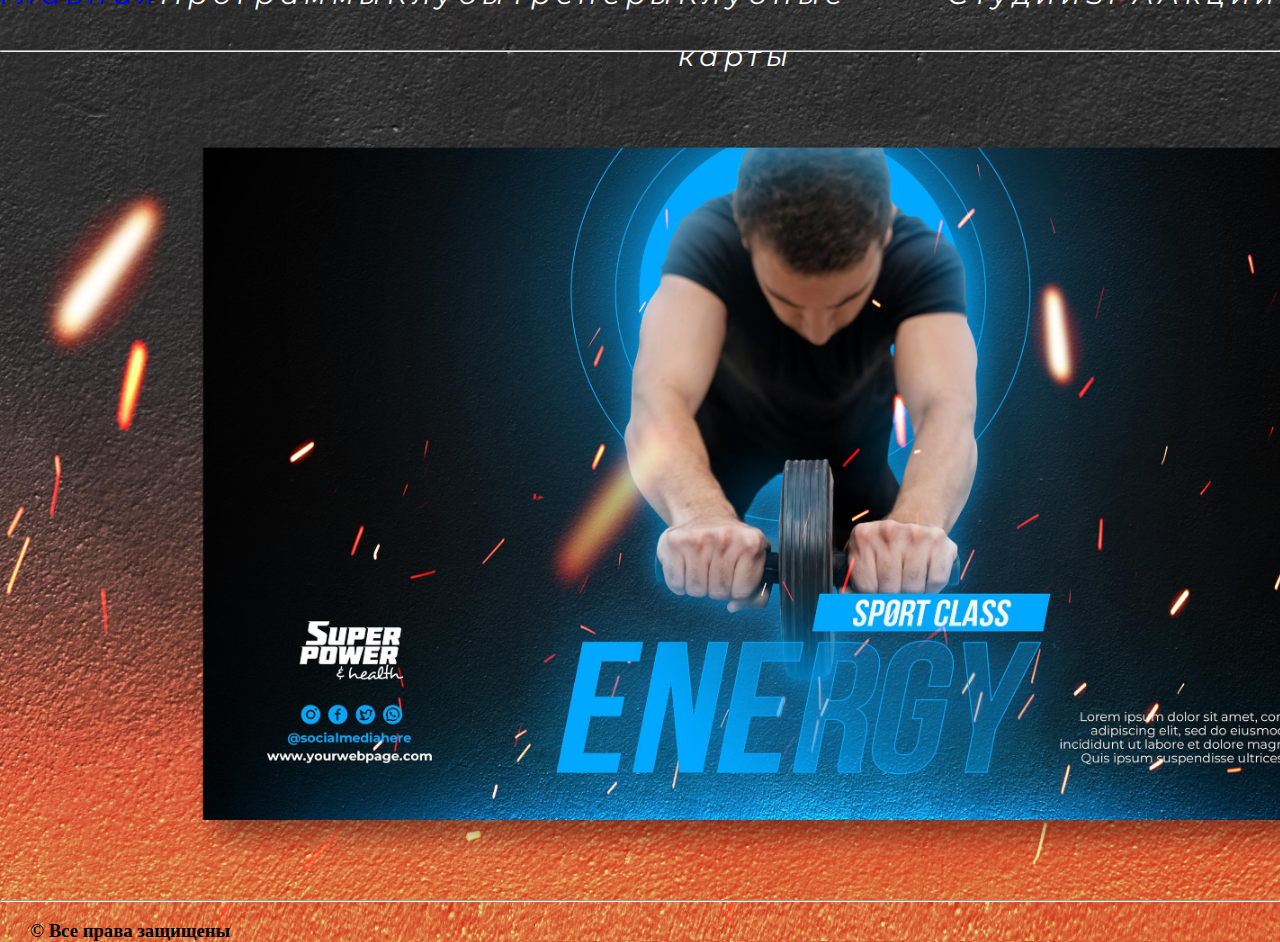
<file: project/index.html>
<!DOCTYPE html>
<html lang="en">

<head>
    <meta charset="UTF-8">
    <title>workout</title>
    <link rel="stylesheet" href="style.css">
    <style>
        @import url('https://fonts.googleapis.com/css2?family=Montserrat:ital,wght@0,400;1,100&display=swap');

    </style>
</head>

<body>
    <div class="wrapper">
        <!--    <h1>Воркаут</h1>-->
        <div class="background_index">
            <div class="menu">
                <br>
                <ul>
                    <li><a href="index.html">
                            <h1>Главная</h1>
                        </a></li>
                    <li><a href="programs.html">
                            <h1>Программы</h1>
                        </a></li>
                    <li><a href="klubs.html">
                            <h1>Клубы</h1>
                        </a></li>
                    <li><a href="treners.html">
                            <h1>Тренеры</h1>
                        </a></li>
                    <li><a href="kards.html">
                            <h1>Клубные карты</h1>
                        </a></li>
                    <li><a href="studies.html">
                            <h1>Студии</h1>
                        </a></li>
                    <li><a href="spa.html">
                            <h1>SPA</h1>
                        </a></li>
                    <li><a href="sales.html">
                            <h1>Акции</h1>
                        </a></li>
                </ul>
            </div>
            <hr>
        </div>

    </div>
    
    <div class="footer_main">
        <hr>
        <br>
        <h3>&#169 Все права защищены</h3>
    </div>


</body>

</html>
</file>
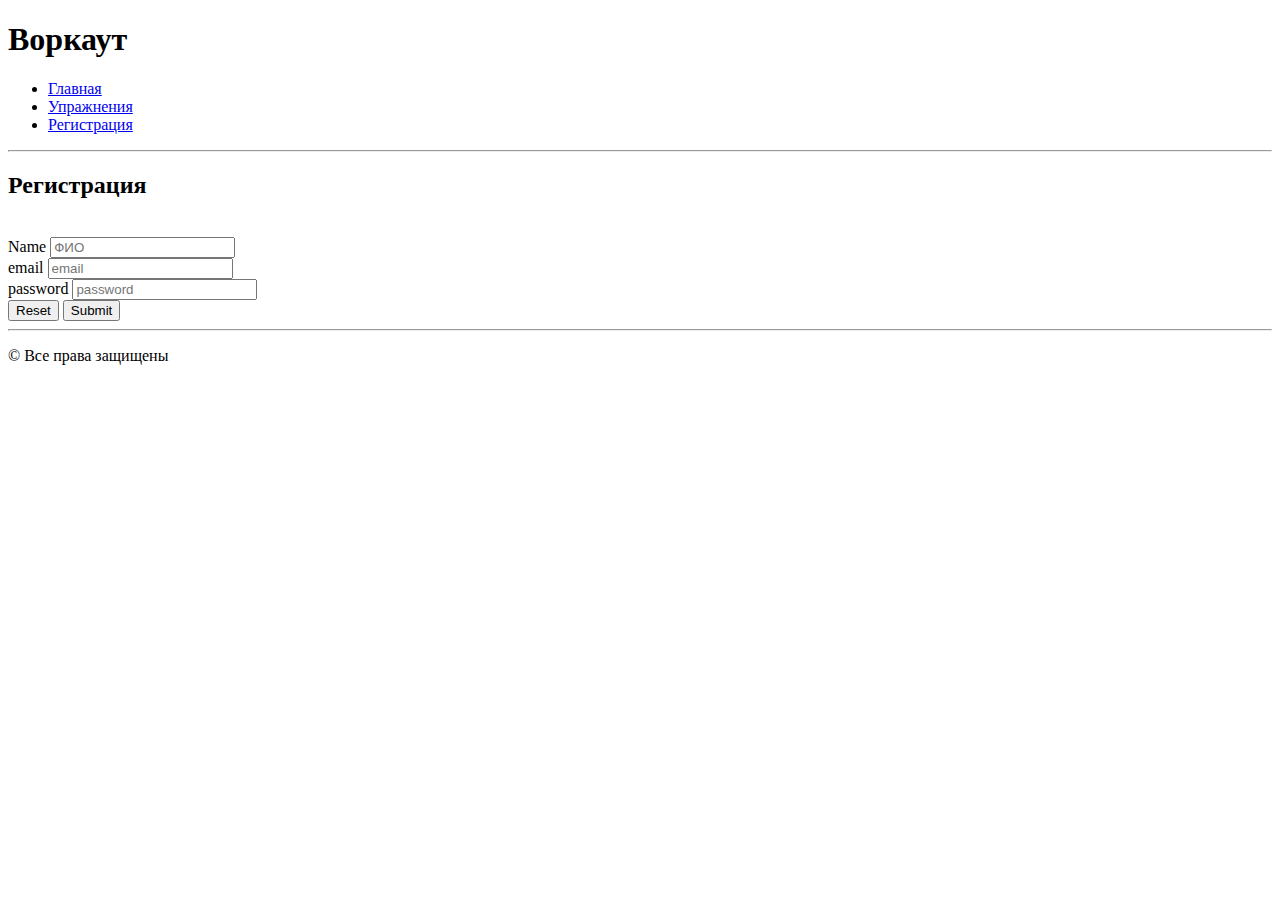
<file: project/auth.html>
<!DOCTYPE html>
<html lang="en">

<head>
    <meta charset="UTF-8">
    <title>workout</title>
</head>

<body>
    <h1>Воркаут</h1>
    <div class="menu">
        <ul>
            <li><a href="index.html">Главная</a></li>
            <li><a href="exercise.html">Упражнения</a></li>
            <li><a href="auth.html">Регистрация</a></li>
        </ul>
    </div>

    <hr>

    <h2>Регистрация</h2>
    <form action="#">
        <br>
        Name
        <input type="text" placeholder="ФИО">
        <br>
        email
        <input type="email" placeholder="email">
        <br>
        password
        <input type="password" placeholder="password">
        <br>
        <input type="reset">
        <input type="submit">
    </form>

    <hr>
    <p>&copy; Все права защищены</p>
</body>

</html>
</file>
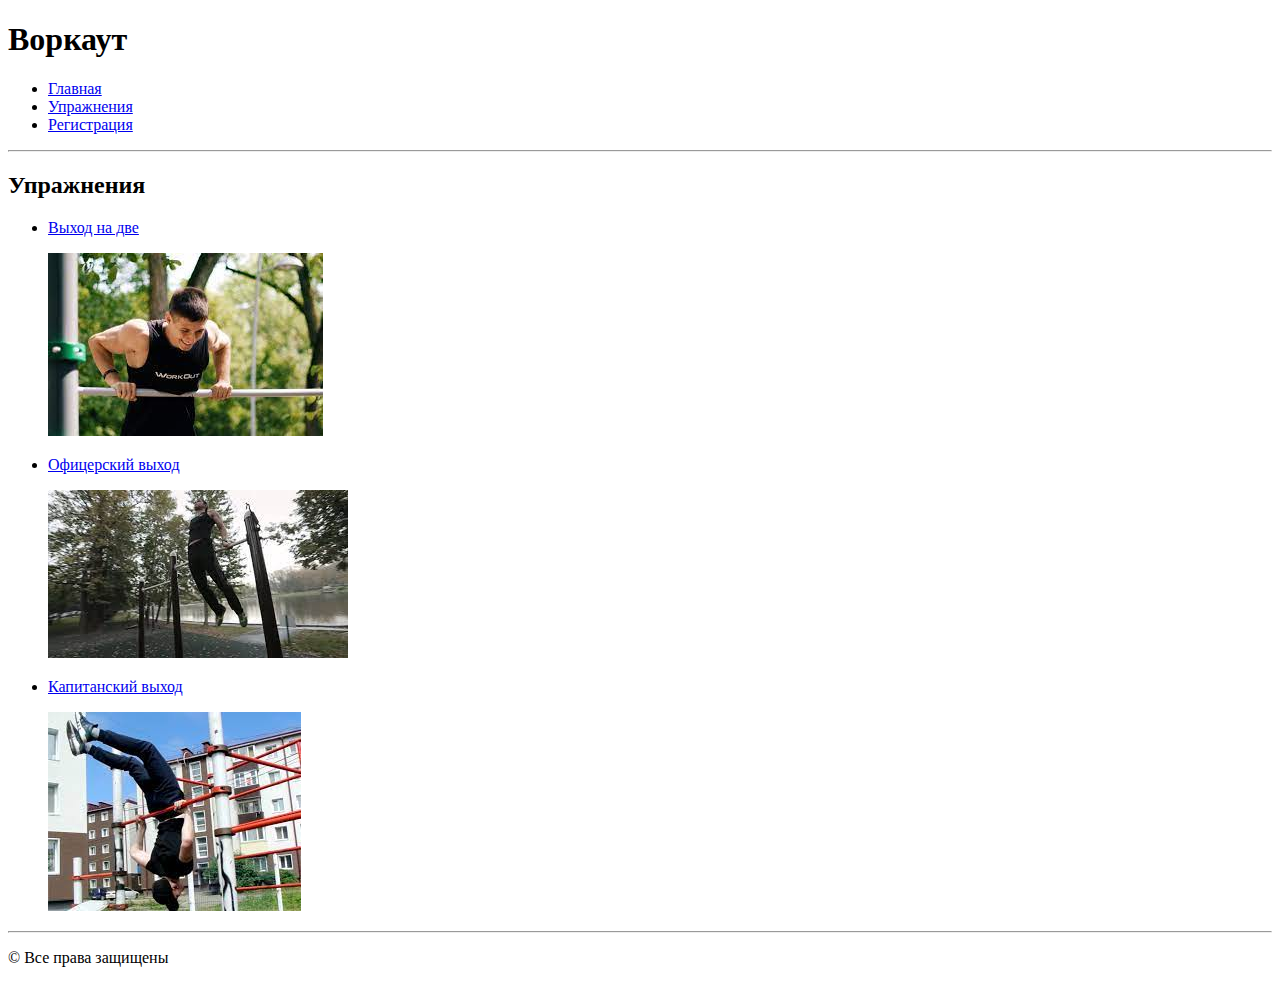
<file: project/exercise.html>
<!DOCTYPE html>
<html lang="en">

<head>
    <meta charset="UTF-8">
    <title>workout</title>
</head>

<body>
    <h1>Воркаут</h1>
    <ul>
        <li><a href="index.html">Главная</a></li>
        <li><a href="exercise.html">Упражнения</a></li>
        <li><a href="auth.html">Регистрация</a></li>
    </ul>
    <hr>
    <h2>Упражнения</h2>
    <ul>
        <li>
            <p><a href="#">Выход на две</a></p>
            <img src="img/exit_on_two.jpg" alt="">
        </li>
        <li>
            <p><a href="#">Офицерский выход</a></p>
            <img src="img/officer.jpg" alt="">
        </li>
        <li>
            <p><a href="#">Капитанский выход</a></p>
            <img src="img/kap.jpg" alt="">
        </li>
    </ul>
    <hr>
    <p>© Все права защищены</p>
</body>

</html>
</file>
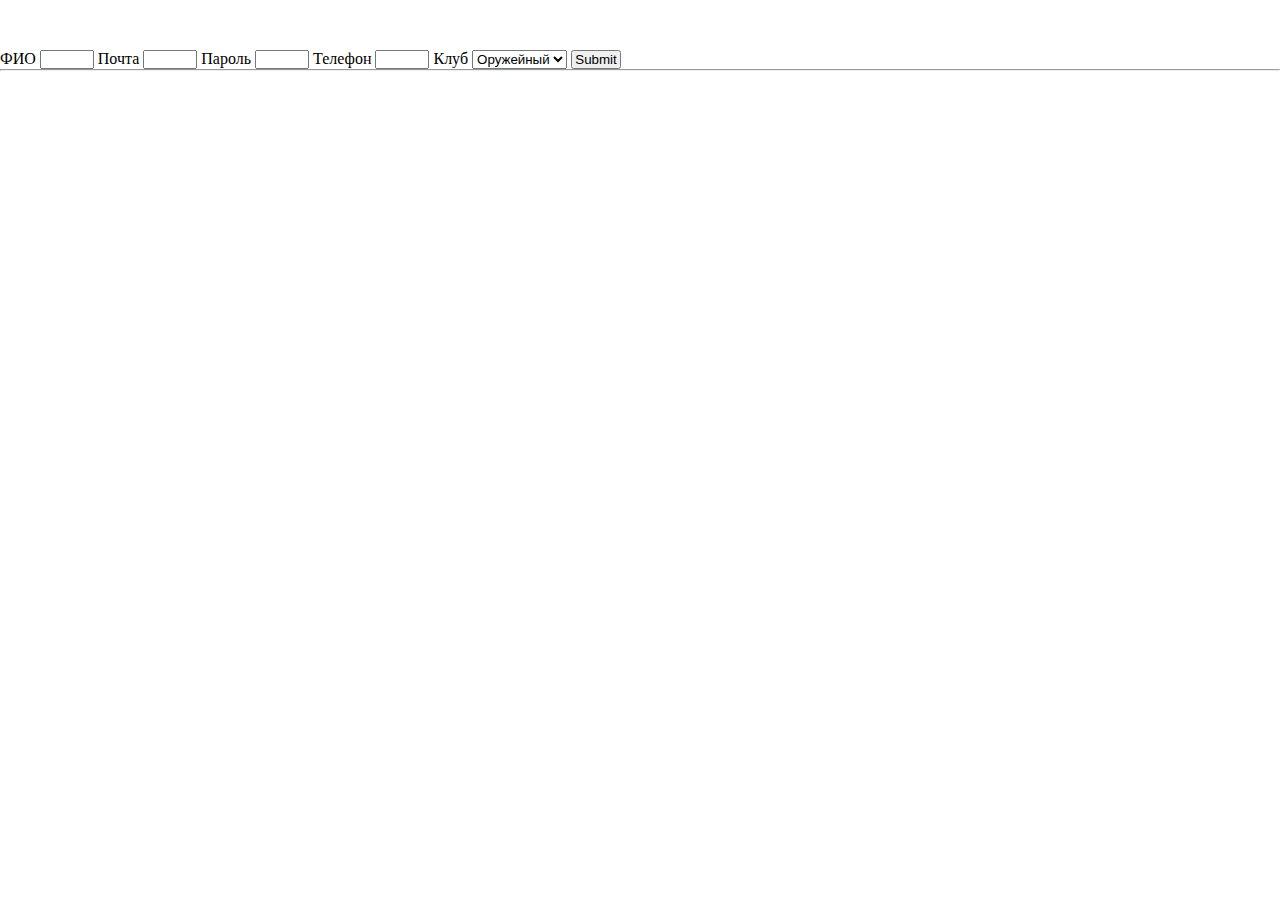
<file: project/kards.html>
<!DOCTYPE html>
<html lang="en">

<head>
    <meta charset="UTF-8">
    <title>workout</title>
    <link rel="stylesheet" href="style.css">
    <style>
        @import url('https://fonts.googleapis.com/css2?family=Montserrat:ital,wght@0,400;1,100&display=swap');

    </style>
</head>

<body>
    <!--    <h1>Воркаут</h1>-->

    <div class="menu">
        <br>
        <ul>
            <li><a href="index.html">
                    <h1>Главная</h1>
                </a></li>
            <li><a href="programs.html">
                    <h1>Программы</h1>
                </a></li>
            <li><a href="klubs.html">
                    <h1>Клубы</h1>
                </a></li>
            <li><a href="treners.html">
                    <h1>Тренеры</h1>
                </a></li>
            <li><a href="kards.html">
                    <h1>Регистрация</h1>
                </a></li>
            <li><a href="studies.html">
                    <h1>Студии</h1>
                </a></li>
            <li><a href="spa.html">
                    <h1>SPA</h1>
                </a></li>
            <li><a href="sales.html">
                    <h1>Акции</h1>
                </a></li>
        </ul>
    </div>

    <form action="#">
        ФИО
        <input type="text" id="name">
        Почта
        <input type="email" id="email">
        Пароль
        <input type="password" id="password">
        Телефон
        <input type="text" id="phone">
        Клуб
        <select name="" id="klub">
            <option>Оружейный</option>
            <option>Житная</option>
            <option>Сколково</option>
        </select>
        <input class="button" type="submit">
    </form>
    <hr>
    
    <script src="script.js"></script>
</body>

</html>
</file>
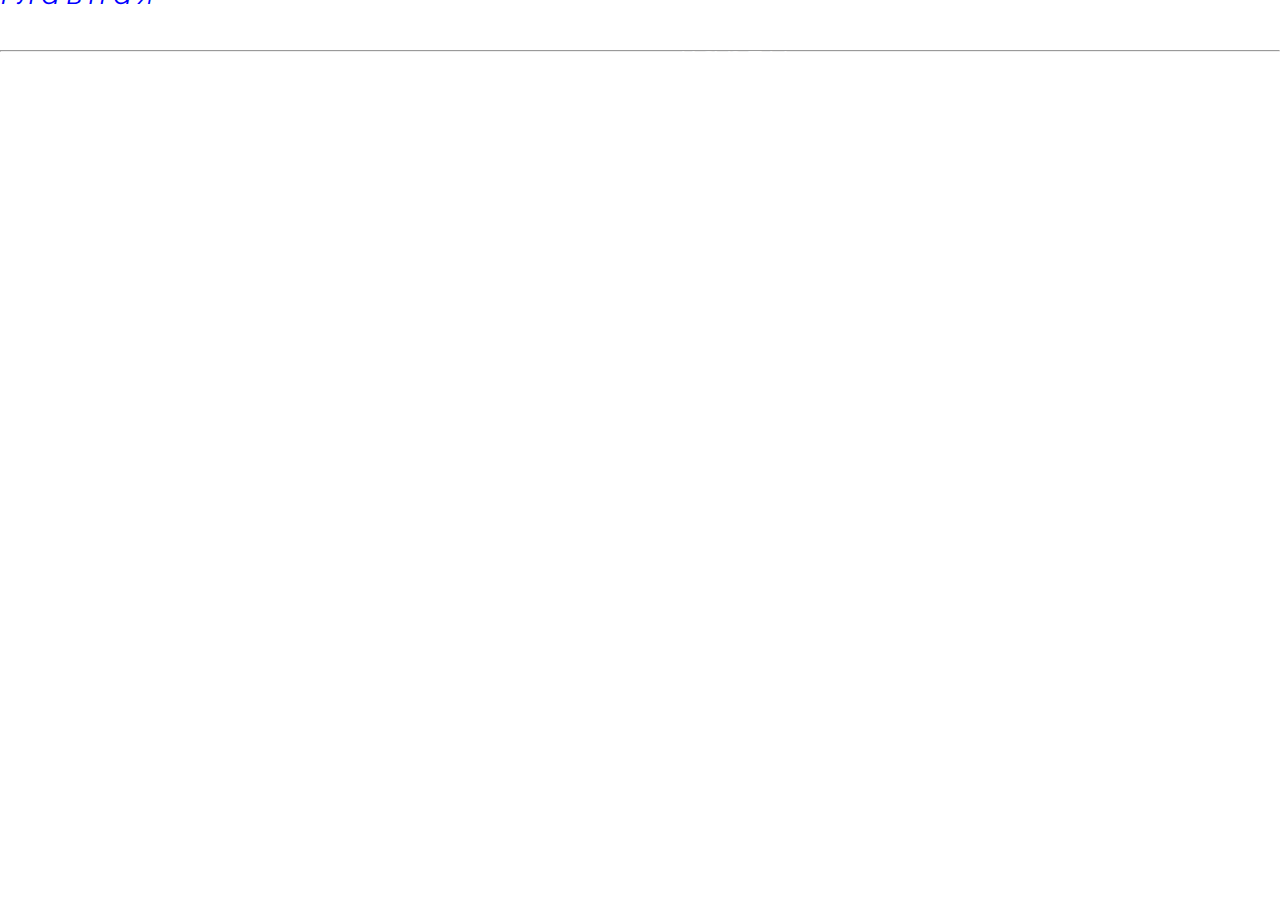
<file: project/klubs.html>
<!DOCTYPE html>
<html lang="en">

<head>
    <meta charset="UTF-8">
    <title>workout</title>
    <link rel="stylesheet" href="style.css">
    <style>
        @import url('https://fonts.googleapis.com/css2?family=Montserrat:ital,wght@0,400;1,100&display=swap');

    </style>
</head>

<body>
    <!--    <h1>Воркаут</h1>-->

    <div class="menu">
        <br>
        <ul>
           <li><a href="index.html">
                    <h1>Главная</h1>
                </a></li>
            <li><a href="programs.html">
                    <h1>Программы</h1>
                </a></li>
            <li><a href="klubs.html">
                    <h1>Клубы</h1>
                </a></li>
            <li><a href="treners.html">
                    <h1>Тренеры</h1>
                </a></li>
            <li><a href="kards.html">
                    <h1>Клубные карты</h1>
                </a></li>
            <li><a href="studies.html">
                    <h1>Студии</h1>
                </a></li>
            <li><a href="spa.html">
                    <h1>SPA</h1>
                </a></li>
            <li><a href="sales.html">
                    <h1>Акции</h1>
                </a></li>
        </ul>
    </div>
    <hr>
</body>

</html>
</file>
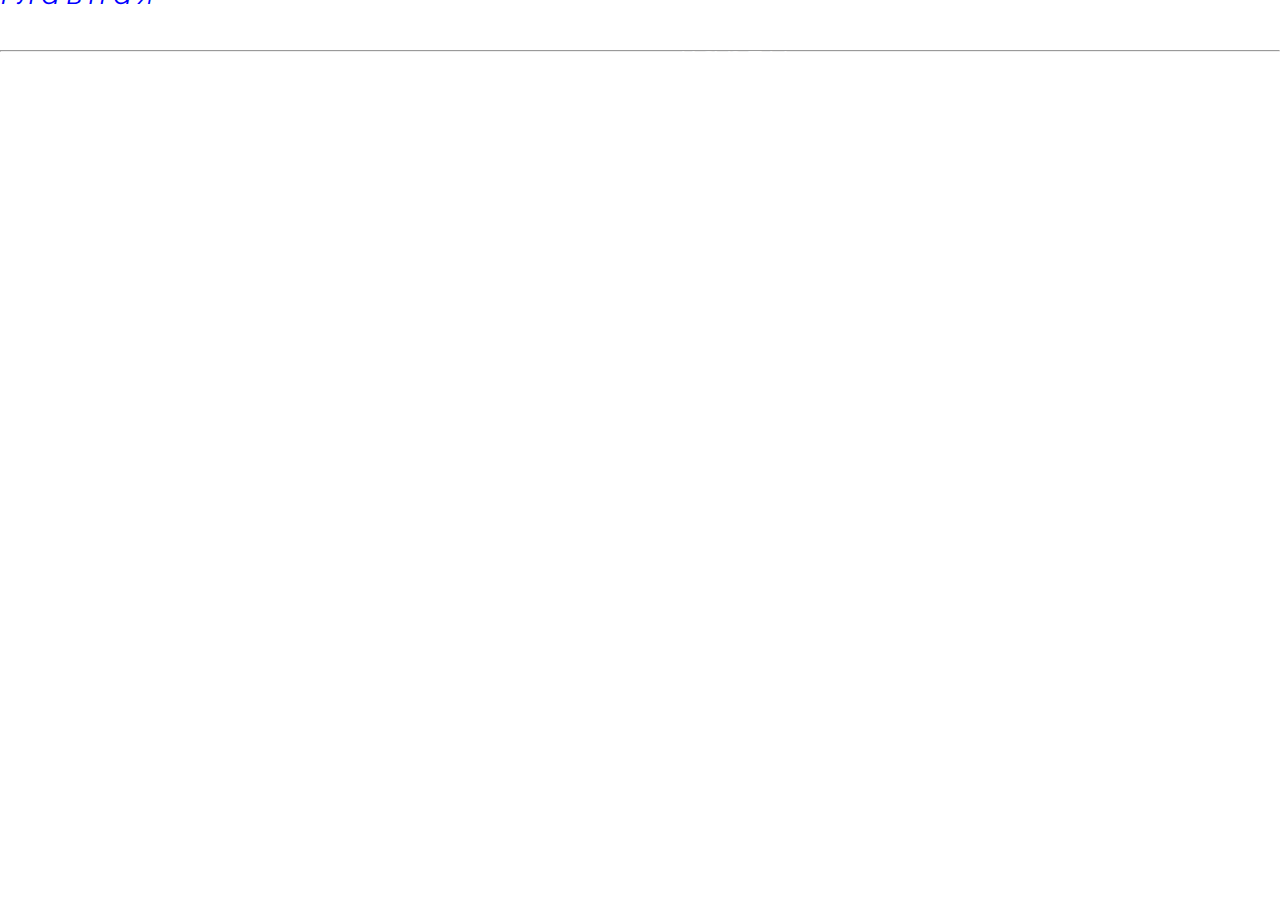
<file: project/spa.html>
<!DOCTYPE html>
<html lang="en">

<head>
    <meta charset="UTF-8">
    <title>workout</title>
    <link rel="stylesheet" href="style.css">
    <style>
        @import url('https://fonts.googleapis.com/css2?family=Montserrat:ital,wght@0,400;1,100&display=swap');

    </style>
</head>

<body>
    <!--    <h1>Воркаут</h1>-->

    <div class="menu">
        <br>
        <ul>
           <li><a href="index.html">
                    <h1>Главная</h1>
                </a></li>
            <li><a href="programs.html">
                    <h1>Программы</h1>
                </a></li>
            <li><a href="klubs.html">
                    <h1>Клубы</h1>
                </a></li>
            <li><a href="treners.html">
                    <h1>Тренеры</h1>
                </a></li>
            <li><a href="kards.html">
                    <h1>Клубные карты</h1>
                </a></li>
            <li><a href="studies.html">
                    <h1>Студии</h1>
                </a></li>
            <li><a href="spa.html">
                    <h1>SPA</h1>
                </a></li>
            <li><a href="sales.html">
                    <h1>Акции</h1>
                </a></li>
        </ul>
    </div>
    <hr>
</body>
</file>
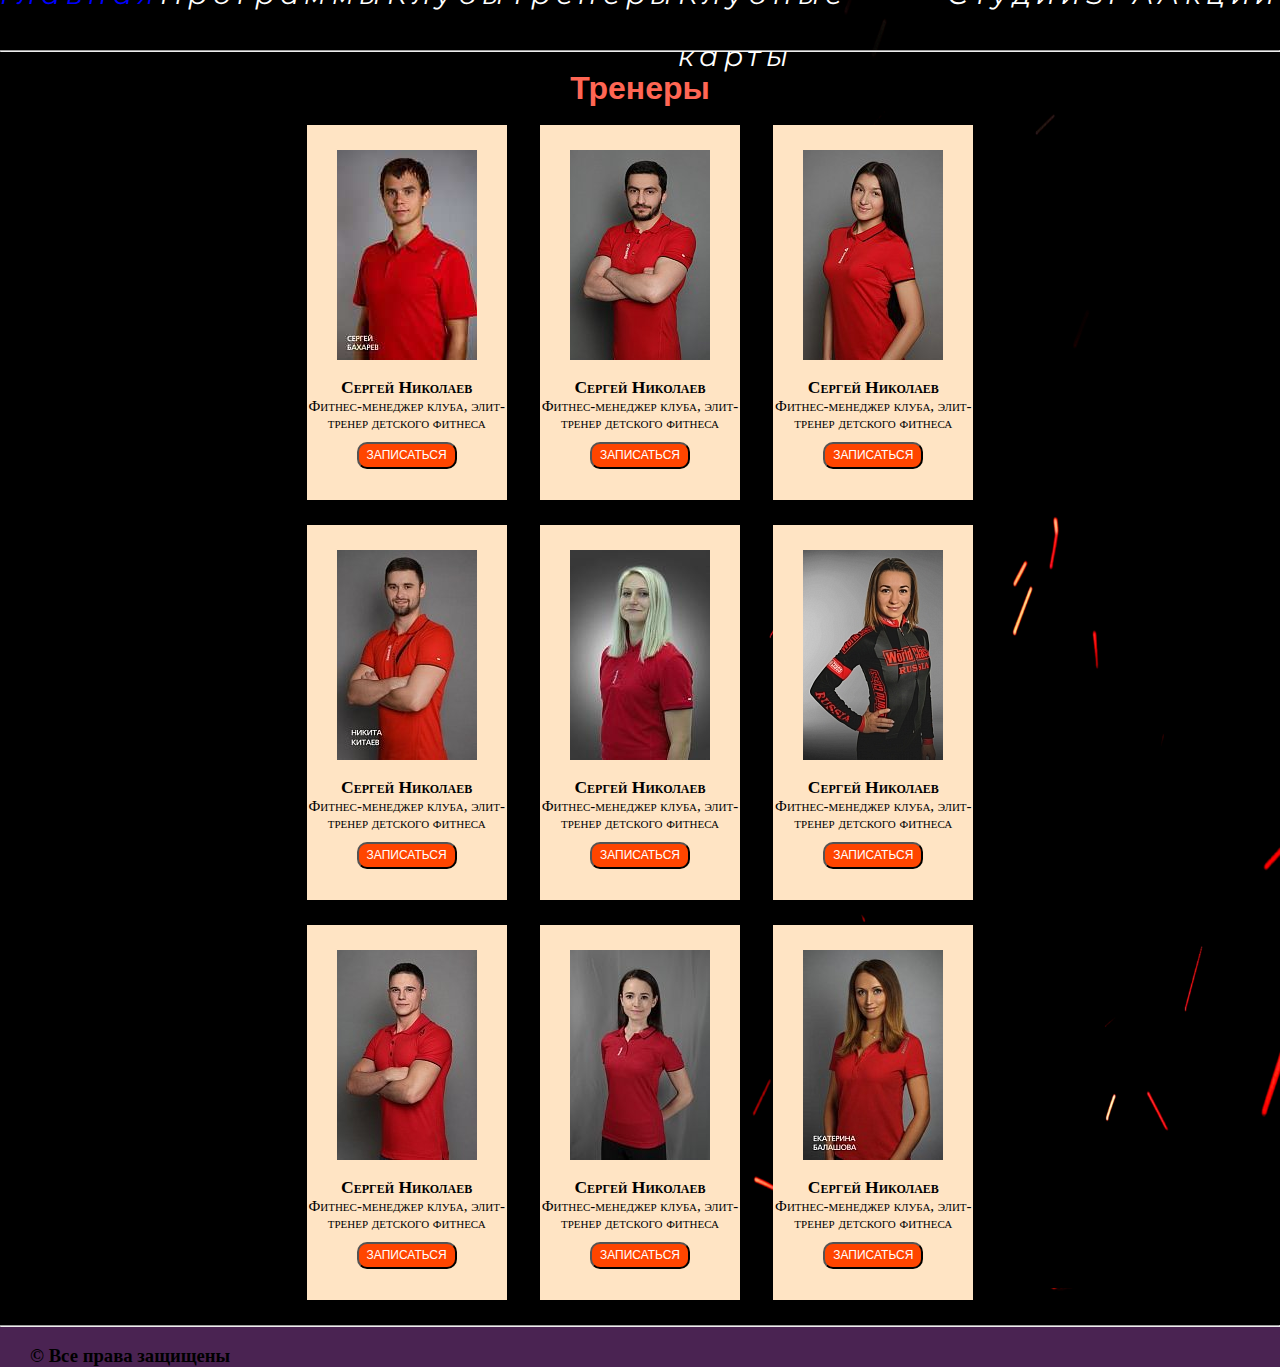
<file: project/treners.html>
<!DOCTYPE html>
<html lang="en">

<head>
    <meta charset="UTF-8">
    <title>workout</title>
    <link rel="stylesheet" href="style.css">
    <style>
        @import url('https://fonts.googleapis.com/css2?family=Montserrat:ital,wght@0,400;1,100&display=swap');

    </style>
</head>

<body>
    <div class="wrapper">
        <div class="content_page">
            <!--    <h1>Воркаут</h1>-->
            <div class="menu">
                <br>
                <ul>
                    <li><a href="index.html">
                            <h1>Главная</h1>
                        </a></li>
                    <li><a href="programs.html">
                            <h1>Программы</h1>
                        </a></li>
                    <li><a href="klubs.html">
                            <h1>Клубы</h1>
                        </a></li>
                    <li><a href="treners.html">
                            <h1>Тренеры</h1>
                        </a></li>
                    <li><a href="kards.html">
                            <h1>Клубные карты</h1>
                        </a></li>
                    <li><a href="studies.html">
                            <h1>Студии</h1>
                        </a></li>
                    <li><a href="spa.html">
                            <h1>SPA</h1>
                        </a></li>
                    <li><a href="sales.html">
                            <h1>Акции</h1>
                        </a></li>
                </ul>
            </div>
            <hr>
            <div class="center">
                <div class="name">
                    <br>
                    <h1>Тренеры</h1>
                    <br>
                </div>

                <div class="flex_box">

                    <div class="couch">
                        <img class="trener_image" src="img/bakharev_sergey.jpg">
                        <div class="trener_text">
                            <br>
                            <h3>Сергей Николаев</h3>
                            <p>Фитнес-менеджер клуба, элит-тренер детского фитнеса</p>
                        </div>
                        <input type="button" value="записаться">
                    </div>
                    <div class="couch">
                        <img class="trener_image" src="img/akopyan_musheg.jpg">
                        <div class="trener_text">
                            <br>
                            <h3>Сергей Николаев</h3>
                            <p>Фитнес-менеджер клуба, элит-тренер детского фитнеса</p>
                        </div>
                        <input type="button" value="записаться">
                    </div>
                    <div class="couch">
                        <img class="trener_image" src="img/romanova_2_.jpg">
                        <div class="trener_text">
                            <br>
                            <h3>Сергей Николаев</h3>
                            <p>Фитнес-менеджер клуба, элит-тренер детского фитнеса</p>
                        </div>
                        <input type="button" value="записаться">
                    </div>
                    <div class="couch">
                        <img class="trener_image" src="img/kitaev.jpg">
                        <div class="trener_text">
                            <br>
                            <h3>Сергей Николаев</h3>
                            <p>Фитнес-менеджер клуба, элит-тренер детского фитнеса</p>
                        </div>
                        <input type="button" value="записаться">
                    </div>
                    <div class="couch">
                        <img class="trener_image" src="img/Kotova.jpg">
                        <div class="trener_text">
                            <br>
                            <h3>Сергей Николаев</h3>
                            <p>Фитнес-менеджер клуба, элит-тренер детского фитнеса</p>
                        </div>
                        <input type="button" value="записаться">
                    </div>
                    <div class="couch">
                        <img class="trener_image" src="img/Ve_rstova-Nadezhda_bez-fio_.jpg">
                        <div class="trener_text">
                            <br>
                            <h3>Сергей Николаев</h3>
                            <p>Фитнес-менеджер клуба, элит-тренер детского фитнеса</p>
                        </div>
                        <input type="button" value="записаться">
                    </div>
                    <div class="couch">
                        <img class="trener_image" src="img/Sobolev.jpg">
                        <div class="trener_text">
                            <br>
                            <h3>Сергей Николаев</h3>
                            <p>Фитнес-менеджер клуба, элит-тренер детского фитнеса</p>
                        </div>
                        <input type="button" value="записаться">
                    </div>
                    <div class="couch">
                        <img class="trener_image" src="img/Balashova-olga.jpg">
                        <div class="trener_text">
                            <br>
                            <h3>Сергей Николаев</h3>
                            <p>Фитнес-менеджер клуба, элит-тренер детского фитнеса</p>
                        </div>
                        <input type="button" value="записаться">
                    </div>
                    <div class="couch">
                        <img class="trener_image" src="img/balasheva.jpg">
                        <div class="trener_text">
                            <br>
                            <h3>Сергей Николаев</h3>
                            <p>Фитнес-менеджер клуба, элит-тренер детского фитнеса</p>
                        </div>
                        <input type="button" value="записаться">
                    </div>

                </div>
            </div>


        </div>

        <div class="footer">
            <hr>
            <br>
            <h3>© Все права защищены</h3>
        </div>
    </div>





</body>

</html>
</file>
<file: project/style.css>
.menu {
    height: 50px;
    display: flex;
    align-items: center;
}

.menu ul li a h1 {
    color: #00a8ff;
    font-family: 'Montserrat';
    font-size: 27.8px;
    line-height: 62px;
    font-weight: 400;
    font-style: italic;
    letter-spacing: 0.2em;
    color: #ffffff;
}

.menu ul li a {
    text-decoration: none;
}

.menu ul {
    list-style-type: none;
    display: flex;
    justify-content: space-around;
    width: 100%;
}


.menu ul li a h1:hover {
    color: blue;
}

hr {
    background-color: black;
}

* {
    margin: 0;
    padding: 0;
}

html,
body {
    height: 100%;
}

.wrapper {
    display: flex;
    flex-direction: column;
    min-height: 100%;
}

.background_index {
    background-image: url(img/fon.jpg);
    background-size: cover;
    flex: 1 0 auto;

}

.content_page {
    background-image: url(img/sparks_408.png);
    background-size: cover;
    flex: 1 0 auto;
}

.footer_main {
    background-image: url(img/fone.png);
    background-size: cover;
    flex: 0 0 auto;
}

.footer_main h3 {
    margin-left: 30px;
}

.footer {
    background-image: url(img/footer.png);
    background-size: cover;
    flex: 0 0 auto;
}


.footer h3 {
    margin-left: 30px;
}

.couch {
    width: 200px;
    height: 375px;
    background-color: bisque;
    display: inline-flex;
    flex-direction: column;
    align-items: center;
}

.trener_image {
    display: block;
    width: 100% !important;
    max-width: 140px;
    margin: 0 auto;
    margin-top: 25px;
}

.couch input {
    background-color: orangered;
    /* box-shadow: 5px 20px 50px rgb(16 112 177 / 20%); */
    border-radius: 10px;
    /* font-weight: 500; */
    font-size: 12px;
    line-height: 23px;
    text: зфвы;
    text-align: center;
    color: #FFFFFF;
    text-transform: uppercase;
    margin-top: 10px;
    width: 100px;
}

.couch input:active {
   color: black;
}

.flex_box {
    display: flex;
    justify-content: space-around;
    width: 700px;
    height: 1200px;
    flex-wrap: wrap;
}

.trener_text {
    text-align: center;
    font-variant: small-caps;
    font-size: 15px;
}

.name h1 {
    font-family: sans-serif;
/*    font-style: oblique;*/
    color: rgb(255, 102, 84);
}

input {
    width: 50px;
    color: black;
}


.program {
    width: 200px;
    height: 200px;
    background-color: aliceblue;
}


.center {
    display: flex;
    flex-direction: column;
    align-items: center;
}
</file>
